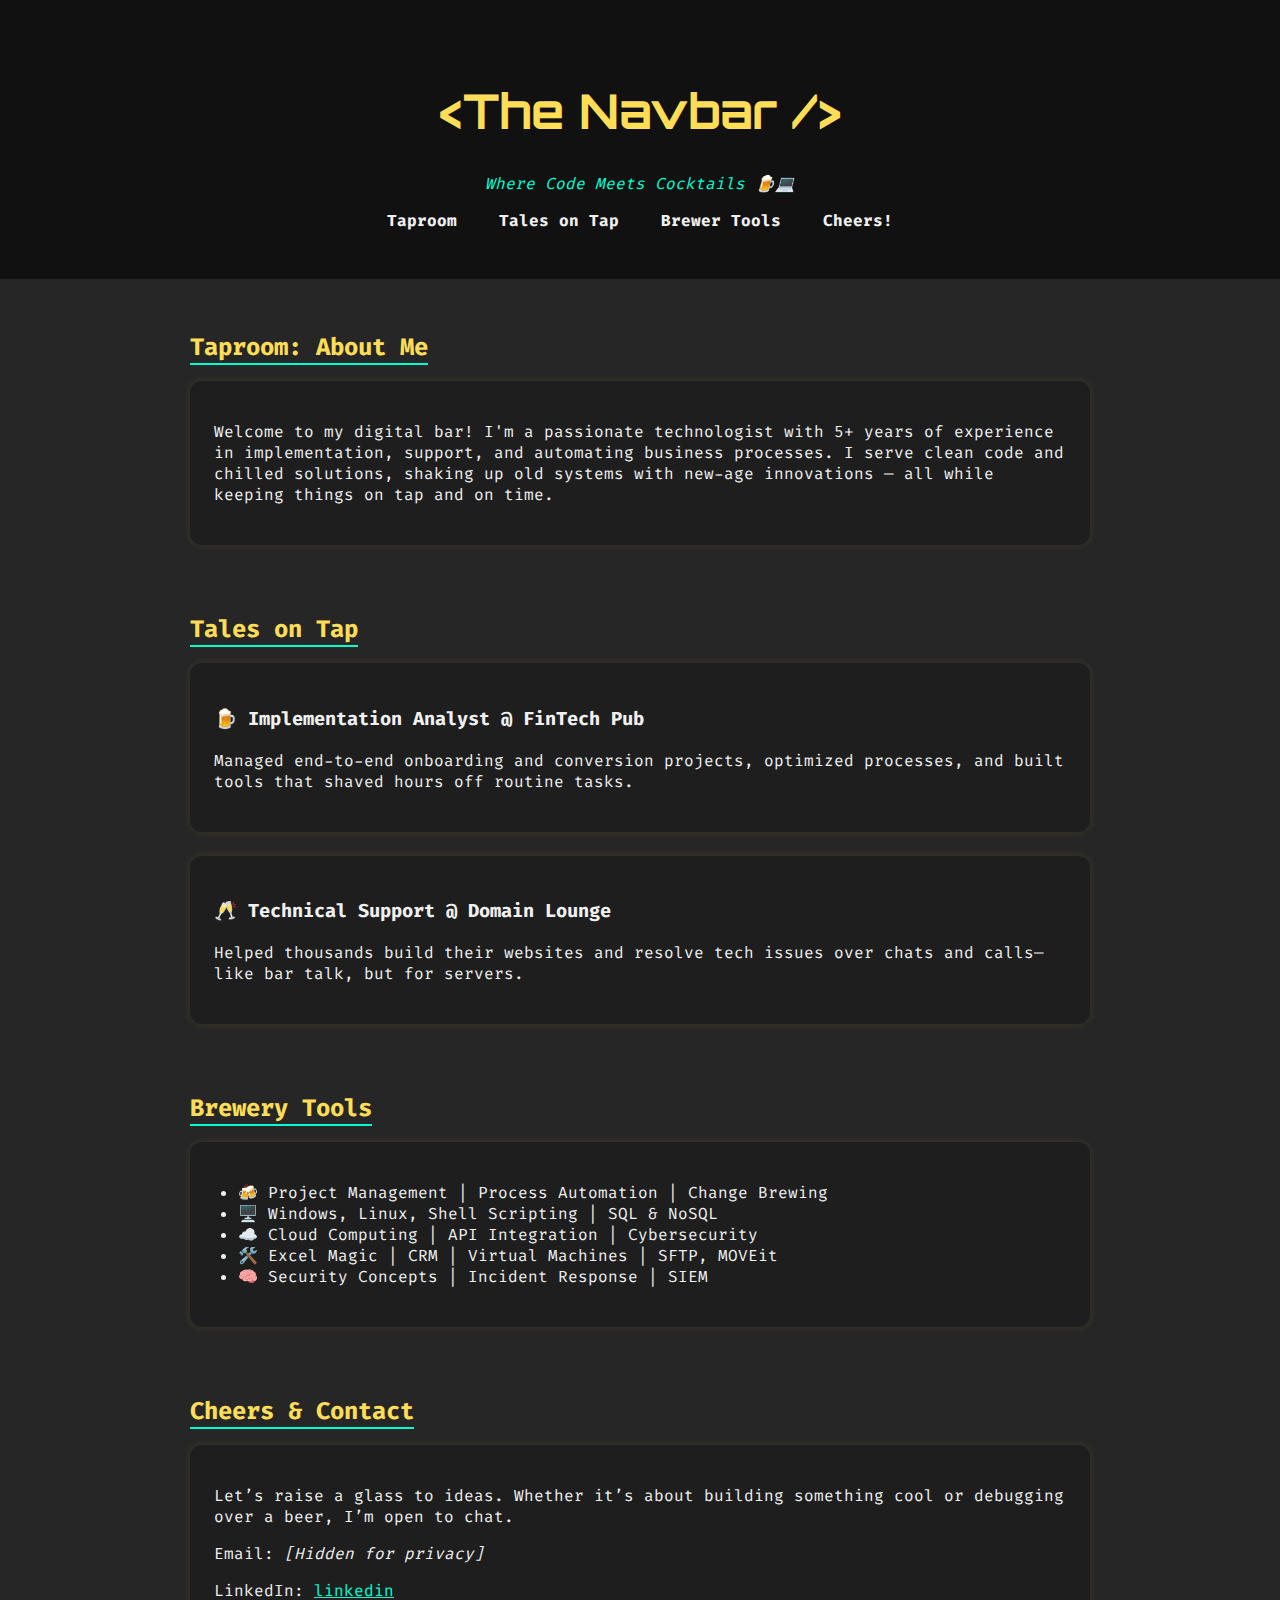
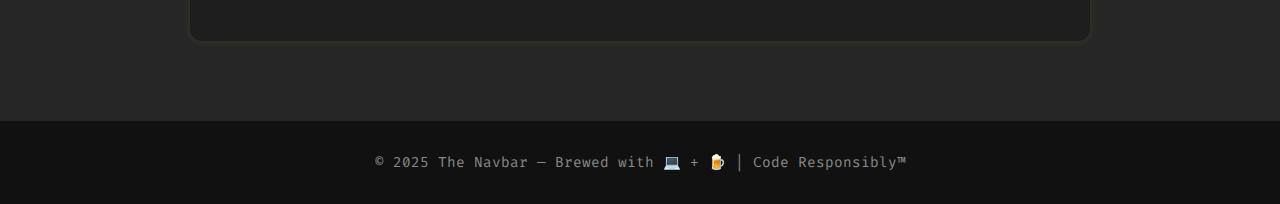
<file: index.html>
<!DOCTYPE html>
<html lang="en">
<head>
  <meta charset="UTF-8" />
  <meta name="viewport" content="width=device-width, initial-scale=1.0"/>
  <title>The Navbar - Portfolio</title>
  <link href="https://fonts.googleapis.com/css2?family=Orbitron:wght@600&family=Fira+Code&display=swap" rel="stylesheet">
  <style>
    :root {
      --bg-color: #0f0f0f;
      --primary: #ffdd57;
      --accent: #00ffd0;
      --text: #f0f0f0;
      --card-bg: #1e1e1e;
      --highlight: #ff0077;
    }

    body {
      font-family: 'Fira Code', monospace;
      background-color: var(--bg-color);
      color: var(--text);
      margin: 0;
      padding: 0;
      background-image: url('https://images.unsplash.com/photo-1514361892635-eae31cc8ab46?auto=format&fit=crop&w=1950&q=80');
      background-size: cover;
      background-attachment: fixed;
      background-blend-mode: overlay;
      background-color: rgba(0, 0, 0, 0.85);
    }

    header {
      text-align: center;
      padding: 3rem 1rem;
      background: rgba(15, 15, 15, 0.9);
    }

    header h1 {
      font-family: 'Orbitron', sans-serif;
      font-size: 3rem;
      color: var(--primary);
    }

    header p {
      font-style: italic;
      color: var(--accent);
      margin-top: 0.5rem;
    }

    nav a {
      margin: 0 1rem;
      color: var(--text);
      text-decoration: none;
      font-weight: bold;
      transition: color 0.3s;
    }

    nav a:hover {
      color: var(--highlight);
    }

    .container {
      max-width: 900px;
      margin: auto;
      padding: 2rem;
    }

    section {
      margin-bottom: 3rem;
    }

    h2 {
      color: var(--primary);
      border-bottom: 2px solid var(--accent);
      display: inline-block;
      margin-bottom: 1rem;
    }

    .card {
      background-color: var(--card-bg);
      padding: 1.5rem;
      border-radius: 12px;
      box-shadow: 0 0 10px rgba(255, 221, 87, 0.1);
      margin-bottom: 1.5rem;
    }

    ul {
      padding-left: 1.5rem;
    }

    footer {
      text-align: center;
      padding: 2rem;
      background-color: #111;
      color: #888;
      font-size: 0.9rem;
    }

    .emoji {
      font-size: 1.3rem;
    }

    a {
      color: var(--accent);
    }
  </style>
</head>
<body>

  <header>
    <h1>&lt;The Navbar /&gt;</h1>
    <p>Where Code Meets Cocktails 🍺💻</p>
    <nav>
      <a href="#taproom">Taproom</a>
      <a href="#tales">Tales on Tap</a>
      <a href="#brewer">Brewer Tools</a>
      <a href="#cheers">Cheers!</a>
    </nav>
  </header>

  <div class="container">

    <section id="taproom">
      <h2>Taproom: About Me</h2>
      <div class="card">
        <p>Welcome to my digital bar! I'm a passionate technologist with 5+ years of experience in implementation, support, and automating business processes. I serve clean code and chilled solutions, shaking up old systems with new-age innovations — all while keeping things on tap and on time.</p>
      </div>
    </section>

    <section id="tales">
      <h2>Tales on Tap</h2>
      <div class="card">
        <h3>🍺 Implementation Analyst @ FinTech Pub</h3>
        <p>Managed end-to-end onboarding and conversion projects, optimized processes, and built tools that shaved hours off routine tasks.</p>
      </div>
      <div class="card">
        <h3>🥂 Technical Support @ Domain Lounge</h3>
        <p>Helped thousands build their websites and resolve tech issues over chats and calls—like bar talk, but for servers.</p>
      </div>
    </section>

    <section id="brewer">
      <h2>Brewery Tools</h2>
      <div class="card">
        <ul>
          <li>🍻 Project Management | Process Automation | Change Brewing</li>
          <li>🖥️ Windows, Linux, Shell Scripting | SQL & NoSQL</li>
          <li>☁️ Cloud Computing | API Integration | Cybersecurity</li>
          <li>🛠️ Excel Magic | CRM | Virtual Machines | SFTP, MOVEit</li>
          <li>🧠 Security Concepts | Incident Response | SIEM</li>
        </ul>
      </div>
    </section>

    <section id="cheers">
      <h2>Cheers & Contact</h2>
      <div class="card">
        <p>Let’s raise a glass to ideas. Whether it’s about building something cool or debugging over a beer, I’m open to chat.</p>
        <p>Email: <em>[Hidden for privacy]</em></p>
        <p>LinkedIn: <a href="#">linkedin </a></p>
      </div>
    </section>

  </div>

  <footer>
    &copy; 2025 The Navbar — Brewed with 💻 + 🍺 | Code Responsibly™
  </footer>

</body>
</html>
</file>
